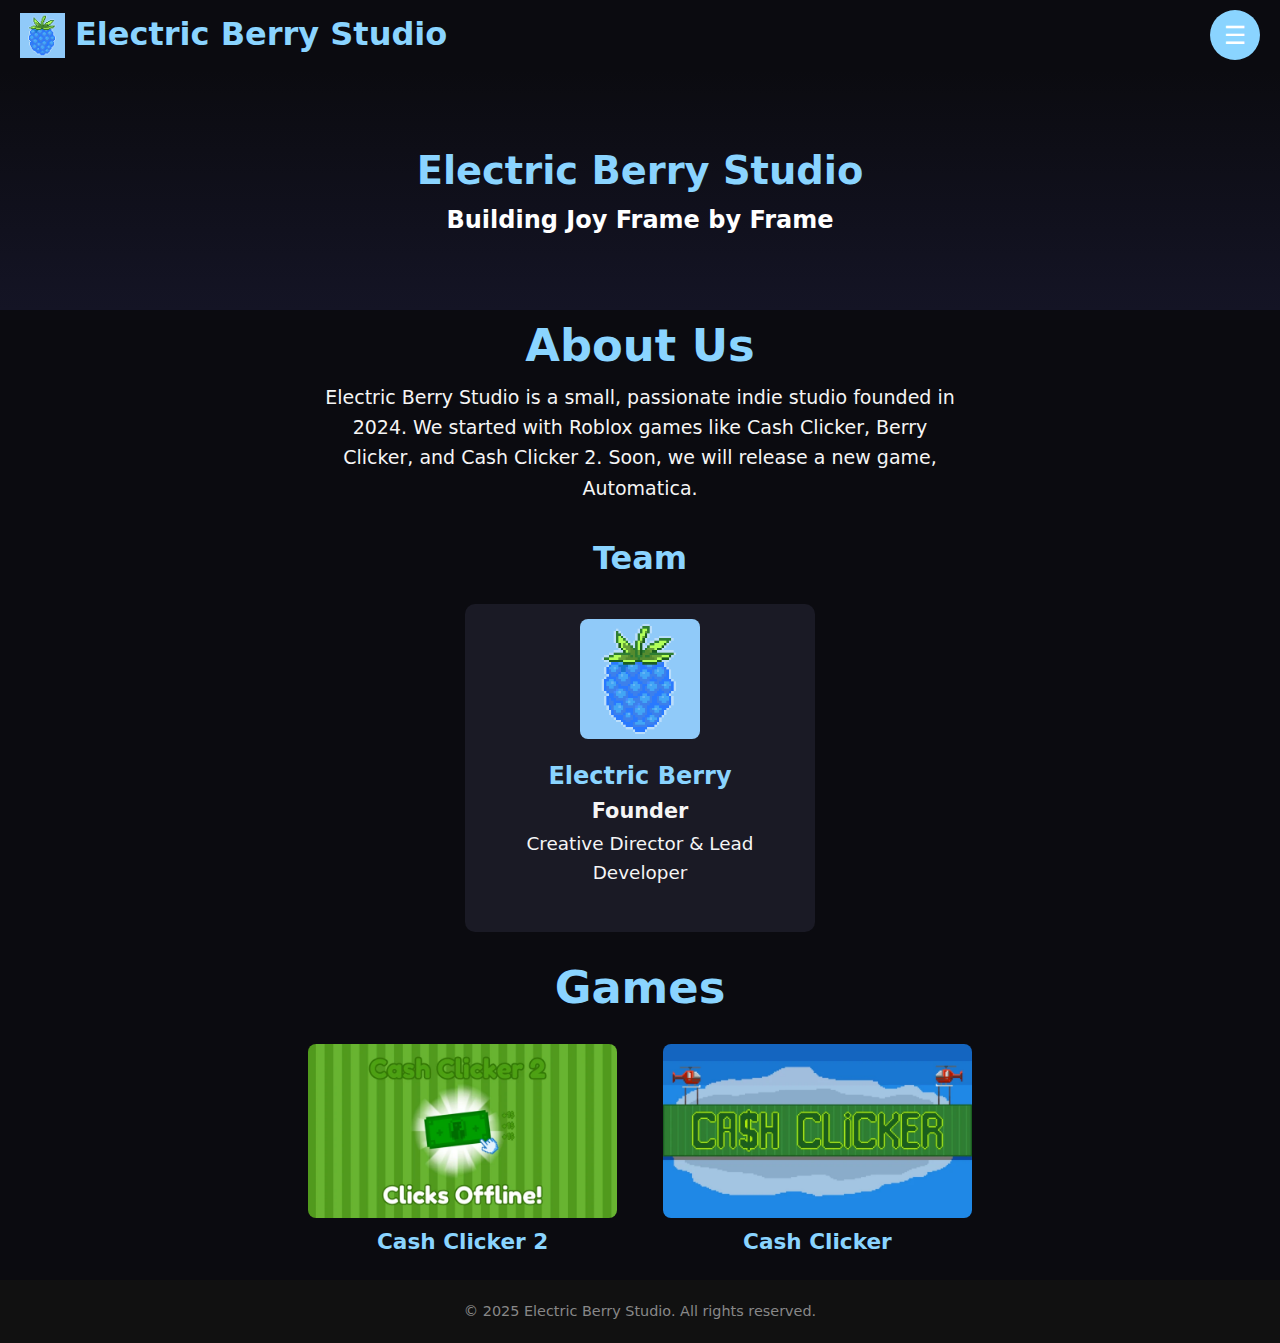
<file: index.html>
<!DOCTYPE html>
<html lang="en">
<head>
  <meta charset="UTF-8">
  <meta name="viewport" content="width=device-width, initial-scale=1.0">
  <title>Home - Electric Berry Studio</title>

  <link rel="icon" type="image/png" href="images/BlueBerry.png">
  <link rel="stylesheet" href="css/style.css">
  <link rel="stylesheet" href="css/navigation.css">
  <link rel="stylesheet" href="css/game.css">
  <link rel="stylesheet" href="css/basic.css">
  <link rel="stylesheet" href="css/hover.css">
</head>

<body>
  <header>
    <div class="branding">
      <img src="images/BlueBerry.png" alt="Electric Berry Studio Logo" class="logo">
      <h1>Electric Berry Studio</h1>
    </div>

    <button class="round-btn" id="menuBtn">☰</button>

    <div id="navPanel">
        <p>NAVIGATION</p>
        <hr>
        <a href="index.html">HOME</a>
        <hr>
        <a href="games.html">GAMES </a>

        <p>SOCIALS</p>
        <hr>
        <ul class="socials">
          <li>
            <a href="https://www.youtube.com/@Electric_Berry" target="_blank" class="social">
              <img src="images/YoutubeLogo.png" alt="YouTube Logo">
            </a>
          </li>
          <li>
            <a href="https://www.instagram.com/electricberrystudio" target="_blank" class="social">
              <img src="images/InstagramLogo.png" alt="Instagram Logo">
            </a>
          </li>
        </ul>
    </div>

  </header>

  <main>
    <section id="home" class="hero">
      <h1>Electric Berry Studio</h1>
      <h2>Building Joy Frame by Frame</h2>
    </section>

    <section class="about">
      <h1>About Us</h1>
      <p>Electric Berry Studio is a small, passionate indie studio founded in 2024. We started with Roblox games like Cash Clicker, Berry Clicker, and Cash Clicker 2. Soon, we will release a new game, Automatica.</p>

      <h2>Team</h2>
      <div class="team-list">
        <div class="team">
          <img src="images/Team/ElectricBerry.png" alt="Electric Berry">
          <h2>Electric Berry</h2>
          <h3>Founder</h3>
          <p>Creative Director & Lead Developer</p>
        </div>
      </div>
    </section>

    <section>
      <h1>Games</h1>
      <div class="biggame-list">
        <div class="biggame">
          <a href="https://www.roblox.com/games/105270515825921/Cash-Clicker-2" target="_blank">
            <img src="images/Games/CashClicker2.png" alt="Cash Clicker 2">
          </a>
          <h3>Cash Clicker 2</h3>
        </div>

        <div class="biggame">
          <a href="https://www.roblox.com/games/16097368264/Cash-Clicker" target="_blank">
            <img src="images/Games/CashClicker.png" alt="Cash Clicker">
          </a>
          <h3>Cash Clicker</h3>
        </div>
      </div>
      
    </section>
  </main>

  <footer>
    <p>© 2025 Electric Berry Studio. All rights reserved.</p>
  </footer>

  <script src="js/main.js"> </script>
</body>
</html>
</file>
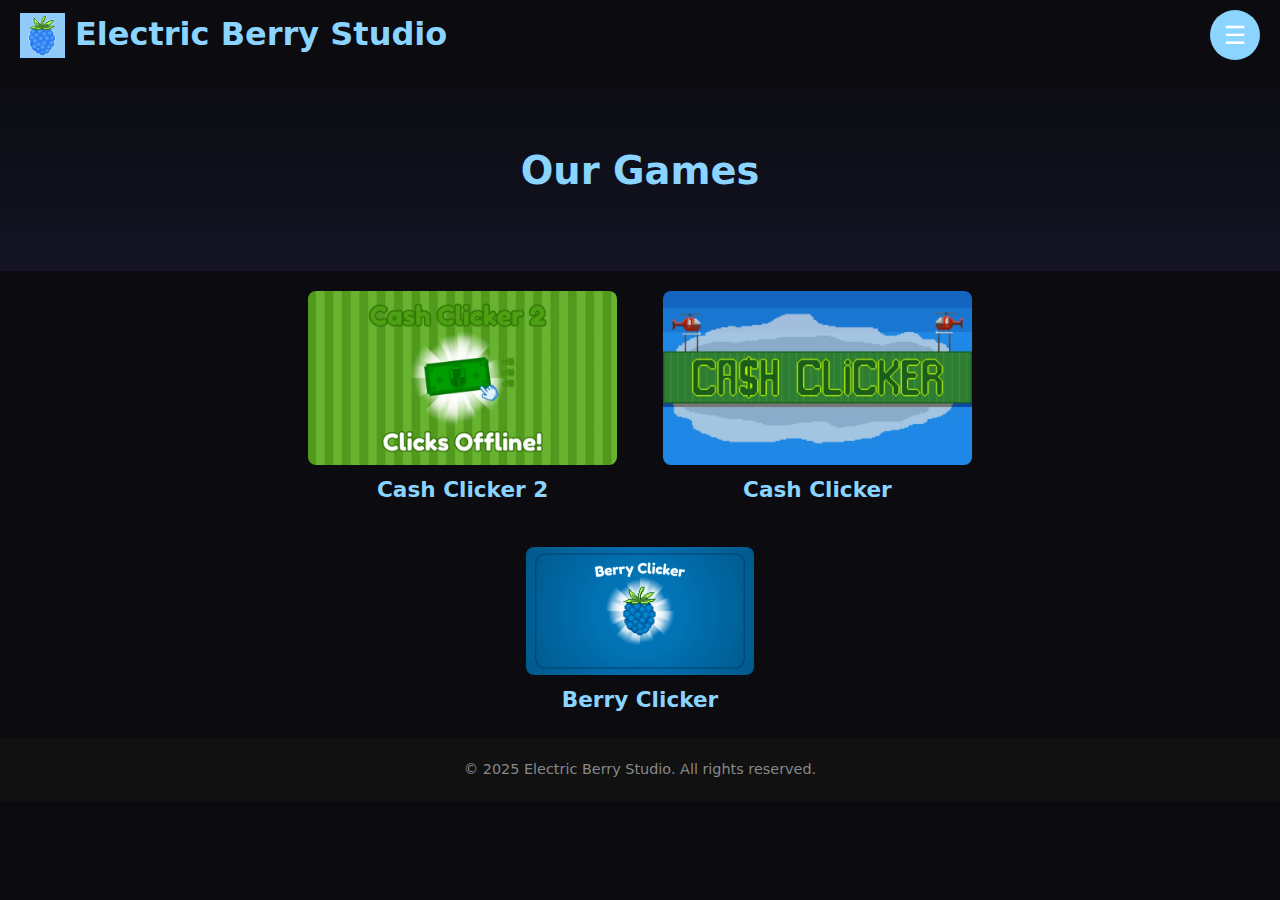
<file: games.html>
<!DOCTYPE html>
<html>
    <head>
        <meta charset="UTF-8">
        <meta name="viewport" content="width=device-width, initial-scale=1.0">
        <title>Games - Electric Berry Studio</title>

        <link rel="icon" type="image/png" href="images/BlueBerry.png">
        <link rel="stylesheet" href="css/style.css">
        <link rel="stylesheet" href="css/game.css">
        <link rel="stylesheet" href="css/basic.css">
        <link rel="stylesheet" href="css/navigation.css">
        <link rel="stylesheet" href="css/hover.css">
    </head>

    <body>
  <header>
    <div class="branding">
      <img src="images/BlueBerry.png" alt="Electric Berry Studio Logo" class="logo">
      <h1>Electric Berry Studio</h1>
    </div>

    <button class="round-btn" id="menuBtn">☰</button>

        <div id="navPanel">
            <p>NAVIGATION</p>
            <hr>
            <a href="index.html">HOME</a>
            <hr>
            <a href="games.html">GAMES </a>

            <p>SOCIALS</p>
            <hr>
            <ul class="socials">
                <li>
                    <a href="https://www.youtube.com/@Electric_Berry" target="_blank" class="social">
                        <img src="images/YoutubeLogo.png" alt="YouTube Logo">
                    </a>
                </li>
                <li>
                    <a href="https://www.instagram.com/electricberrystudio" target="_blank" class="social">
                        <img src="images/InstagramLogo.png" alt="Instagram Logo">
                    </a>
                </li>
            </ul>
        </div>
    </header>


    <main>
        <section id="home" class="hero">
            <h1>Our Games </h1>
        </section>
        <section>
      <div class="biggame-list">
        <div class="biggame">
          <a href="https://www.roblox.com/games/105270515825921/Cash-Clicker-2" target="_blank">
            <img src="images/Games/CashClicker2.png" alt="Cash Clicker 2">
          </a>
          <h3>Cash Clicker 2</h3>
        </div>

        <div class="biggame">
          <a href="https://www.roblox.com/games/16097368264/Cash-Clicker" target="_blank">
            <img src="images/Games/CashClicker.png" alt="Cash Clicker">
          </a>
          <h3>Cash Clicker</h3>
        </div>
      </div>
      <div class="game-list">

        <div class="game">
          <a href="https://www.roblox.com/games/18768925743/Berry-Clicker" target="_blank">
            <img src="images/Games/BerryClicker.png" alt="Berry Clicker">
          </a>
          <h3>Berry Clicker</h3>
        </div>
        
      </div>
      
    </section>
    </main>

    <footer>
        <p>© 2025 Electric Berry Studio. All rights reserved.</p>
    </footer>

    <script src="js/main.js"> </script>
</html>
</file>
<file: css/style.css>
:root {
  --berry: #8ad4ff;
  --darkerberry: #4d88aa;
  --electric: #b76cff;
  --dark: #0b0b10;
  --mid: #141425;
  --widthNav: 65%;
}

h1, h2 {
    color: var(--berry);
    text-align: center;
}

h1 { font-size: clamp(1.4rem, 4vw, 2.8rem); } /* smaller header title */
h2 { font-size: clamp(1.6rem, 3vw, 2rem); }

header {
    display: flex;
    justify-content: space-between;
    align-items: center;
    padding: 20px;
    height: 70px;
    background: var(--dark);
    position: sticky;
    top: 0;
    z-index: 10;
}

.branding {
    display: flex;
    align-items: center;
    gap: 10px;
}

.branding h1 {
    font-size: clamp(1.5rem, 3vw, 2rem);
}

.logo {
    width: 45px;
}

nav ul {
    list-style: none;
    display: flex;
    gap: 30px;
}

nav a {
    color: #f5f5f5;
    text-decoration: none;
    font-size: 1.2rem; /* bigger nav links */
    transition: 0.3s;
}

nav a:hover {
    color: var(--berry);
}

.hero {
    text-align: center;
    padding: 70px 20px;
    background: linear-gradient(180deg, #0b0b10, #141425);
}

.hero h2 {
    color: white;
    font-size: clamp(1.5rem, 1.5vw, 2.5rem);
}

.hero h1 {
    font-size: clamp(1.5rem, 3vw, 4rem);
}

.about p {
    max-width: 650px;
    margin: 0 auto 30px;
    font-size: 19px; /* bigger paragraphs */
    text-align: center;
}

button {
    background: var(--berry);
    color: var(--dark);
    border: none;
    padding: 10px 25px;
    margin-top: 20px;
    border-radius: 6px;
    cursor: pointer;
    transition: 0.3s;
    font-size: 1rem;
}

button:hover {
    background: var(--electric);
}

.team-list {
    display: flex;
    flex-wrap: wrap;
    justify-content: center;
    gap: 30px;
    padding: 20px 0;
}

.team {
    background: #1a1a25;
    padding: 15px;
    border-radius: 10px;
    max-width: 350px;
    text-align: center;
    transition: transform 0.3s ease;
}

.team h2 {
    font-size: 1.5rem; /* slightly bigger team name */
}

.team h3 {
    font-size: 1.3rem; /* slightly bigger role */
}

.team p {
    font-size: 1.15rem; /* bigger team description */
}

.team img {
    max-width: 120px;
    width: 100%;
    border-radius: 8px;
    margin-bottom: 10px;
}

footer {
    text-align: center;
    padding: 20px;
    background: #111;
    font-size: 0.9rem;
    color: #888;
}

/* Responsive adjustments */
@media (max-width: 600px) {
    nav ul {
        flex-direction: column;
        gap: 12px;
    }

    .hero {
        padding: 80px 10px;
    }
}
</file>
<file: css/navigation.css>
:root {
  --berry: #8ad4ff;
  --darkerberry: #4d88aa;
  --electric: #b76cff;
  --dark: #0b0b10;
  --mid: #141425;
  --widthNav: 65%;
}

#navPanel {
    opacity: 75%;
  position: fixed;
  top: 0;
  right: -400px; /* hidden by default */
  width: 400px;
  height: 100%;
  background: #1a1a25;
  transition: right 0.4s ease;
  padding-top: 125px;
}

#navPanel a {
    width: var(--widthNav);
    margin: 1px auto;
    display: block;
    text-align: right;
    font-size: 25px;
    padding: 10px 5px;
    font-weight: bold;
    color: var(--berry);
    text-decoration: none;
    transition: color 0.3s ease;
}

#navPanel p {
    width: var(--widthNav);
    margin: 1px auto;
    display: block;
    text-align: right;
    font-weight: bold;
    font-size: 15px;
    padding: 0px 0px;
    color: var(--darkerberry);
    text-decoration: none;
    transition: color 0.3s ease;
}

#navPanel hr {
    width: var(--widthNav);
    margin: 0px auto;
    border: 1px solid var(--darkerberry);
}

#navPanel a:hover {
   color: #ffffff;
}

#navPanel.show {
  right: 0; /* slides into view */
}

.round-btn {
  width: 50px;
  height: 50px;
  border-radius: 50%;
  overflow: hidden;
  border: none;
  padding: 0;
  cursor: pointer;
  z-index: 20;
  font-size: 25px;
  margin: 0px;
  color: #ffffff;
  background-color: var(--berry);

  transition: transform 0.3s ease, color 0.3s ease, background-color 0.3s ease;
}

.round-btn:hover {
    transform: scale(1.15);
    background-color: #ffffff;
    color: var(--berry);
}

.socials {
  display: flex;
  justify-content: flex-end;
  align-items: center;
  width: var(--widthNav);
  margin: 0px auto;
  padding: 5px 0;
  list-style: none;
}

.socials li {
  display: inline-block;
}
</file>
<file: css/game.css>
:root {
  --berry: #8ad4ff;
  --darkerberry: #4d88aa;
  --electric: #b76cff;
  --dark: #0b0b10;
  --mid: #141425;
  --widthNav: 65%;
}

.game-list, .biggame-list {
  display: flex;
  flex-wrap: wrap;
  justify-content: center;
  gap: 30px;
  padding: 20px;
  width: 100%;
  margin: 0 auto;
}

.game, .biggame {
  text-align: center;
  min-width: 200px;
  transition: transform 0.3s ease;
}

.game img, .biggame img {
  width: 95%;
  border-radius: 8px;
  object-fit: cover;
  transition: transform 0.3s ease;
}

.game h3, .biggame h3 {
  font-size: 1.35rem;
  color: var(--berry);
  transition: color 0.3s ease;
}

.game {
  flex: 1 1 calc((100% - 4 * 10px) / 5); /* base ratio piece */
  max-width: calc((100% - 4 * 10px) / 5);
}

.biggame {
  flex: 1 1 calc(1.4 * ((100% - 4 * 20px) / 5)); /* 1.5x bigger */
  max-width: calc(1.4 * ((100% - 4 * 20px) / 5));
}
</file>
<file: css/basic.css>
:root {
  --berry: #8ad4ff;
  --electric: #b76cff;
  --dark: #0b0b10;
  --mid: #141425;
}

* {
    margin: 0;
    padding: 0;
    box-sizing: border-box;
    font-family: system-ui, 'Open Sans';
}

body {
    background: var(--dark);
    color: #f5f5f5;
    line-height: 1.6;
}
</file>
<file: css/hover.css>
.social img {
    max-width: 50px;
    transition: transform 0.3s ease;
}

.social img:hover {
    transform: scale(1.15);
}
</file>
